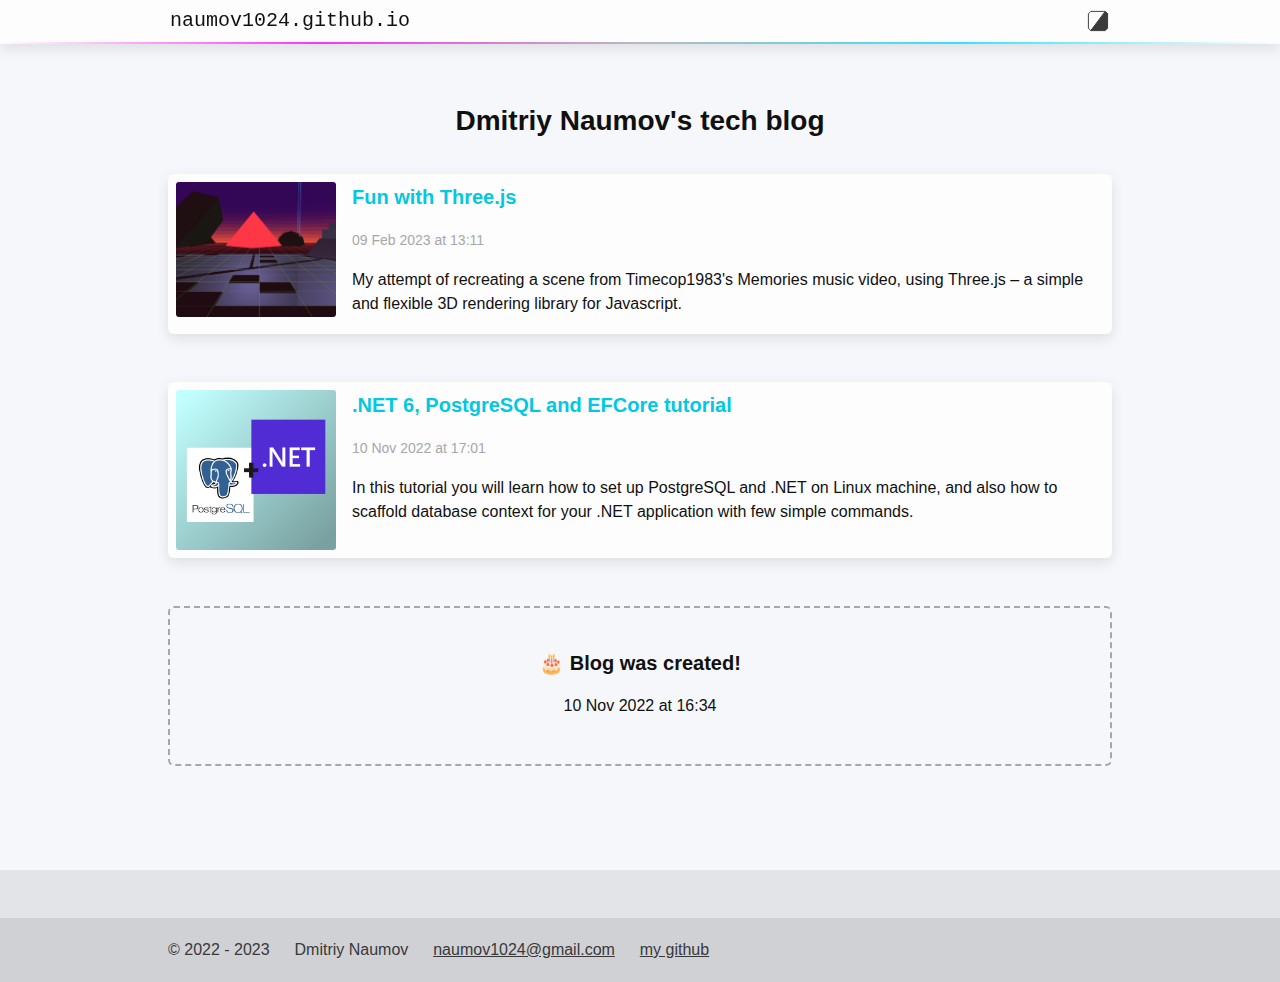
<file: index.html>
<!DOCTYPE html>
<html>
<head>
  <meta charset="utf-8">
  <meta name="viewport" content="width=device-width, initial-scale=1.0">
  <title>Main page | Dmitriy Naumov's tech blog</title>
  <!-- Open Graph data -->
  <meta property="og:title" content="Main page">
  <meta property="og:type" content="website">
  <meta property="og:url" content="https://naumov1024.github.io/">
  <meta name="og:site_name" value="Dmitriy Naumov's tech blog">
  <link rel="stylesheet" href="/css/style.css">
  <link rel="stylesheet" href="/css/big-screen.css">
  <link rel="stylesheet" href="/css/themes.css">
  <script type="text/javascript" src="/lib/themes.js"></script>
  <meta role="topbar-color" name="theme-color" content="">
  <meta role="topbar-color" name="msapplication-navbutton-color" content="">
  <meta role="topbar-color" name="apple-mobile-web-app-status-bar-style" content="">
</head>
<body>
  <header class="main-menu-stripe">
    <div class="width-container flex-stripe main-menu-content">
      <span class="text-big site-name">naumov1024.github.io</span>
      <span class="flex-spacer"></span>
      <svg id="theme-switch" viewBox="0 0 100 100" width="24px" height="24px">
        <path d="M 10 80  L 10 20  L 20 10  L 80 10  L 90 20  L 20 90  L 10 80 Z" 
              fill="none" stroke="var(--color-fore-1)" stroke-width="4" />
        <path d="M 20 90  L 80 90  L 90 80  L 90 20  L 80 10 L 20 90 Z" 
              fill="var(--color-fore-1)" stroke="var(--color-fore-1)" stroke-width="4" />
      </svg>
    </div>
  </header>
  <main class="main">
    <div class="width-container pad-05">
      <div class="margin-bottom-2"></div>
      <div class="text-center text-huge margin-bottom-2">
        <b>Dmitriy Naumov's tech&nbsp;blog</b>
      </div>
      <section class="blog-preview">
        <img class="blog-thumbnail" src="/blog/2023/assets/02-09-fun-with-threejs-thumbnail.png" />
        <div class="blog-preview-main">
          <div class="margin-bottom-1">
            <a class="blog-link text-big" 
              href="./blog/2023/02-09-fun-with-threejs.html">
              Fun with Three.js
            </a>
          </div>
          <div class="margin-bottom-1">
            <span class="blog-datetime text-small">09 Feb 2023 at 13:11</span>
          </div>
          <div>
            <span>My attempt of recreating a scene from Timecop1983's Memories music video, using Three.js &ndash; a simple and flexible 3D rendering library for Javascript.</span>
          </div>
        </div>
      </section>
      <section class="blog-preview">
        <img class="blog-thumbnail" src="/blog/2022/assets/11-10-dotnet-and-postgres-thumbnail.png" />
        <div class="blog-preview-main">
          <div class="margin-bottom-1">
            <a class="blog-link text-big" 
              href="./blog/2022/11-10-dotnet-and-postgres.html">
              .NET 6, PostgreSQL and EFCore tutorial
            </a>
          </div>
          <div class="margin-bottom-1">
            <span class="blog-datetime text-small">10 Nov 2022 at 17:01</span>
          </div>
          <div>
            <span>In this tutorial you will learn how to set up PostgreSQL and .NET on Linux machine, and also how to scaffold database context for your .NET application with few simple commands.</span>
          </div>
        </div>
      </section>
      <section class="flat-card">
        <div class="blog-preview-main">
          <div class="margin-bottom-2"></div>
          <div class="text-big text-center margin-bottom-1"><b>&#127874; Blog was created!</b></div>
          <div class="text-center margin-bottom-2">10 Nov 2022 at 16:34</div>
        </div>
      </section>
    </div>
  </main>
  <footer class="footer-stripe">
    <div class="width-container pad-05">
      &copy; 2022 - 2023 &emsp;
      Dmitriy Naumov &emsp;
      <a href="mailto:naumov1024@gmail.com">naumov1024@gmail.com</a> &emsp;
      <a href="https://github.com/dmitriynaumov1024">my github</a>
    </div>
  </footer>
</body>
</html>
</file>
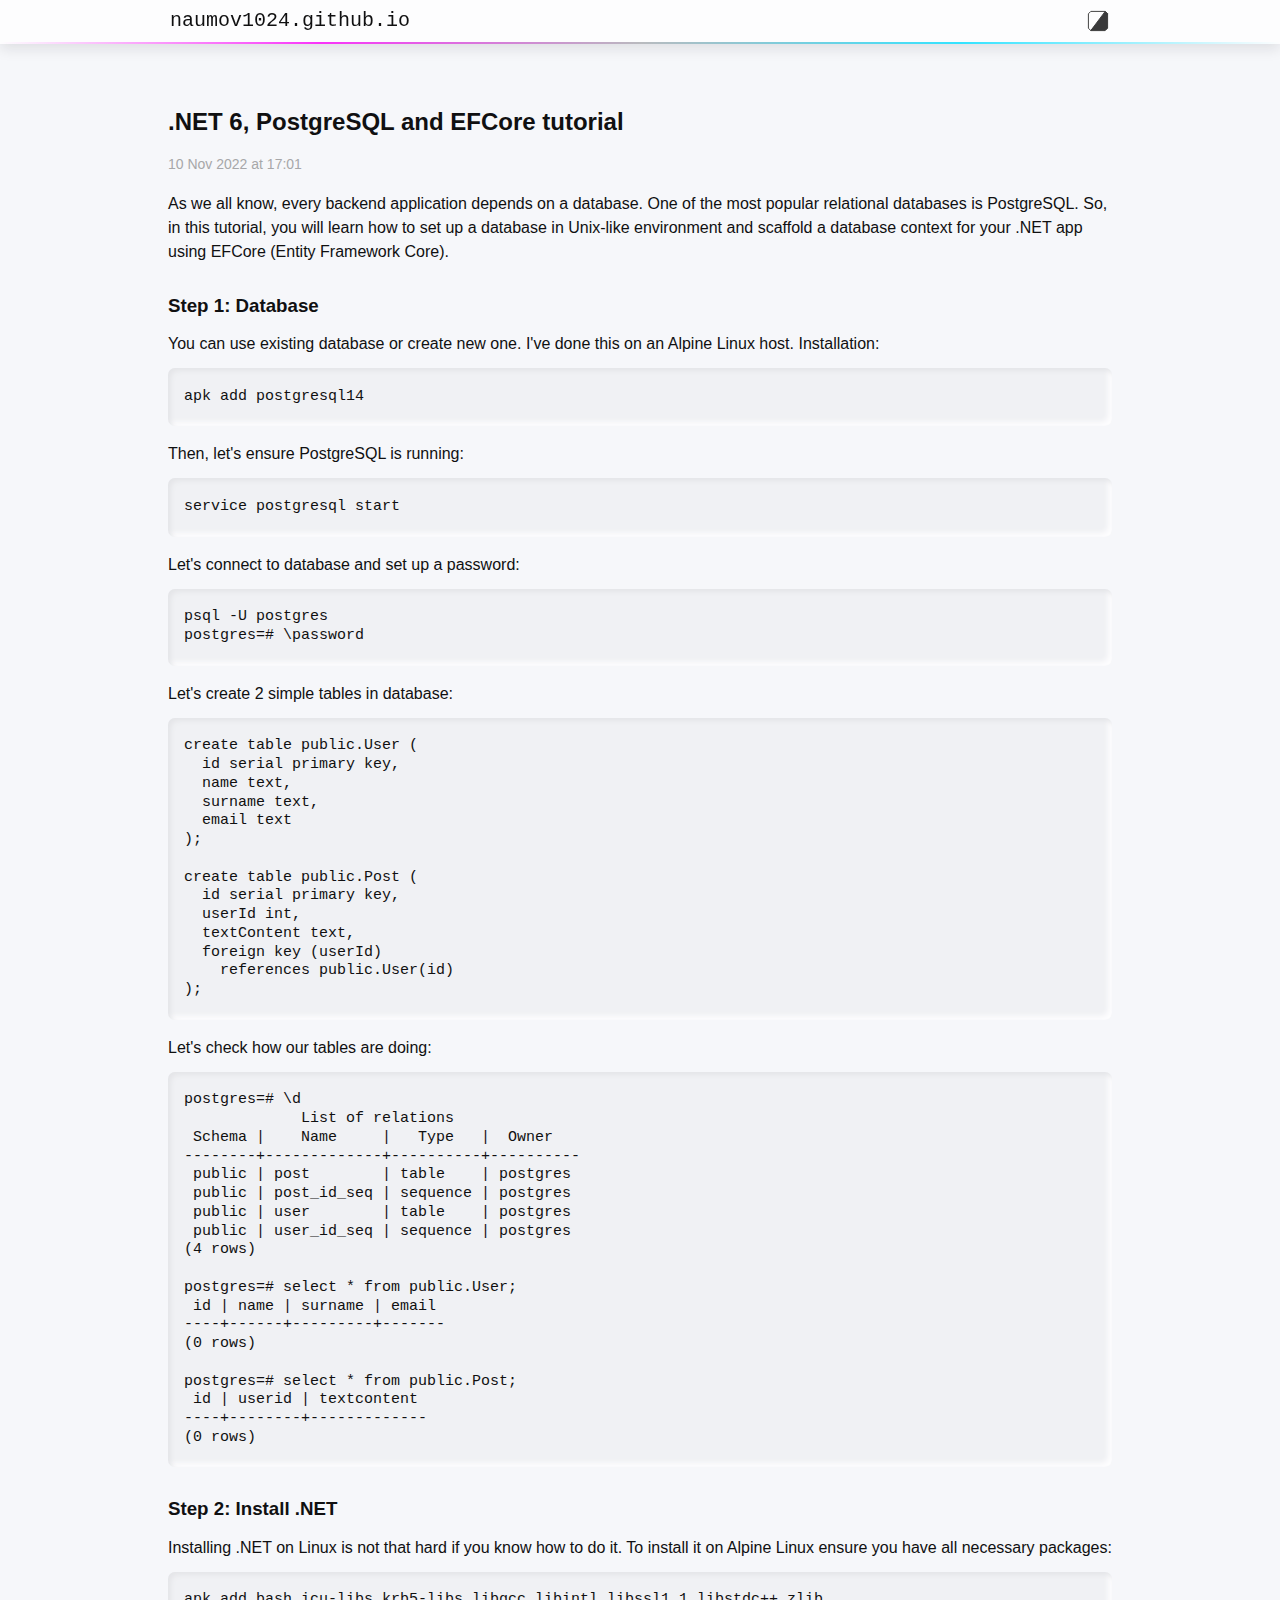
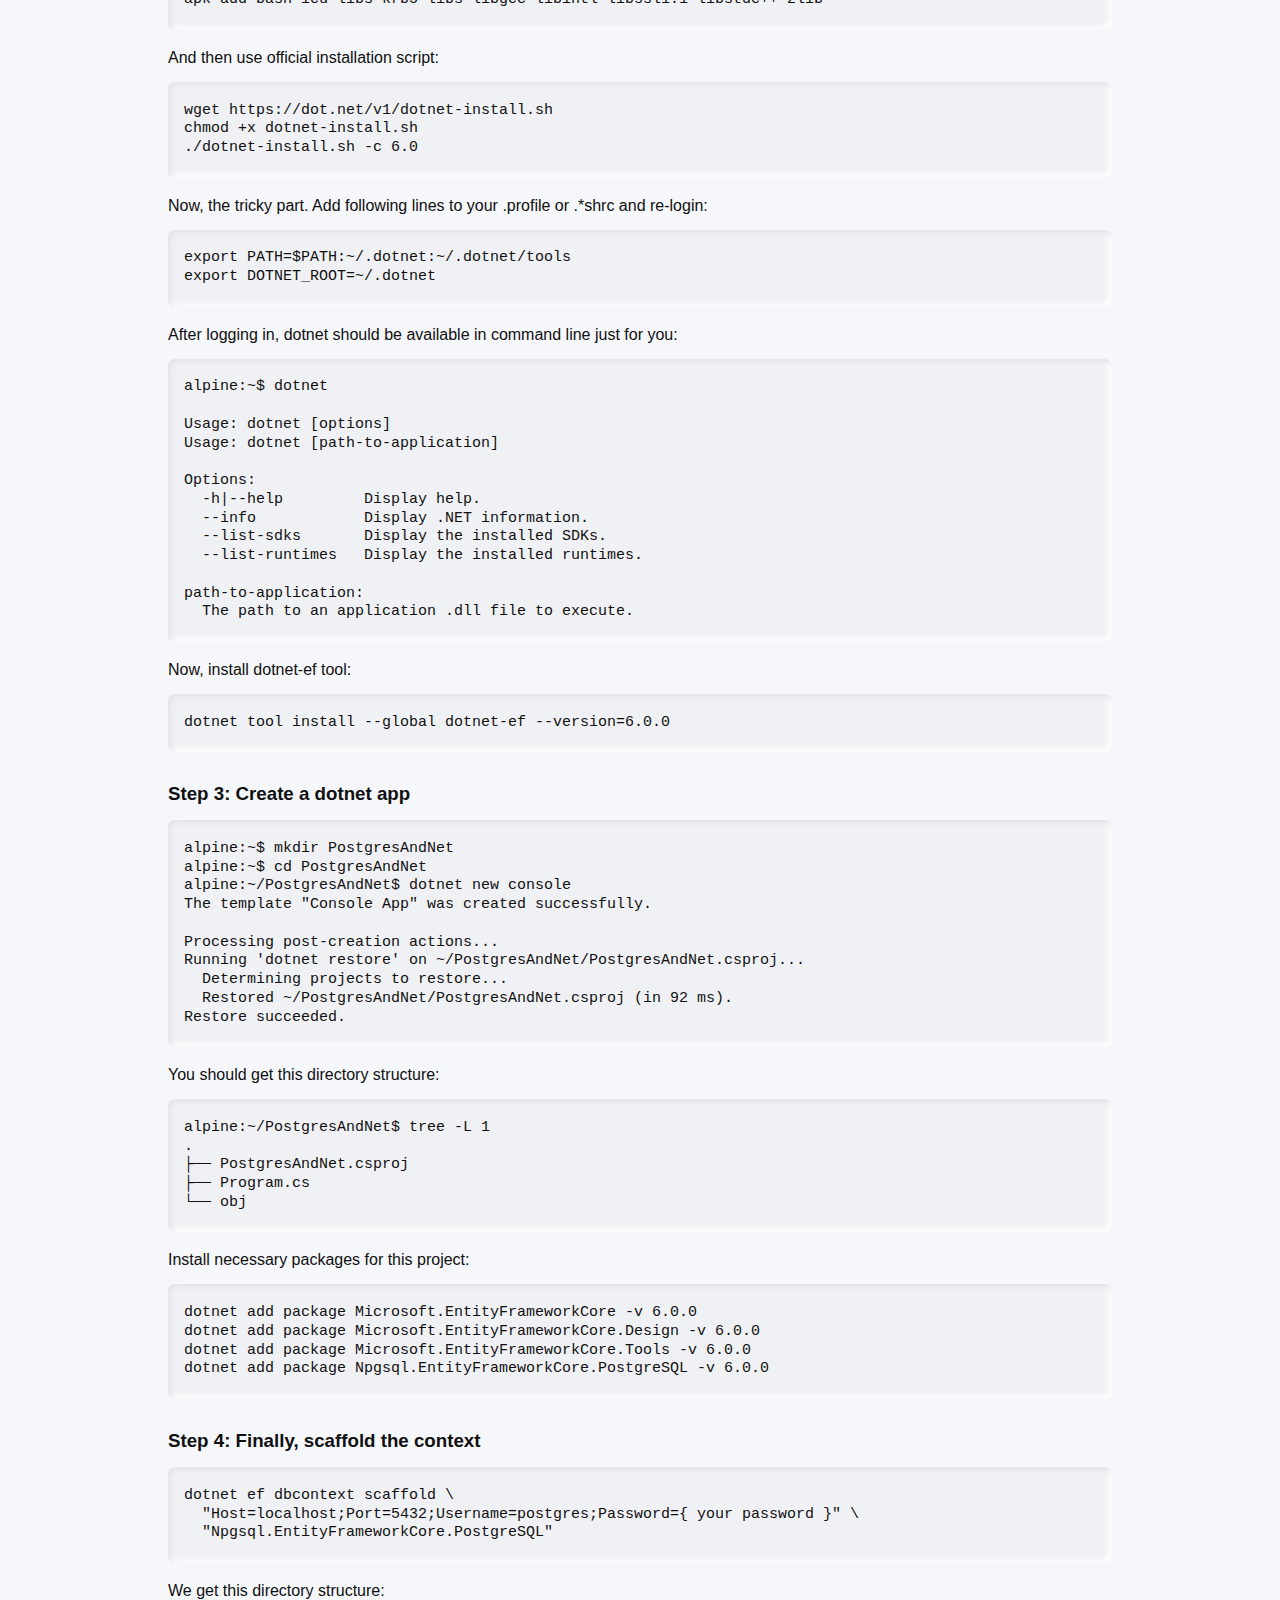
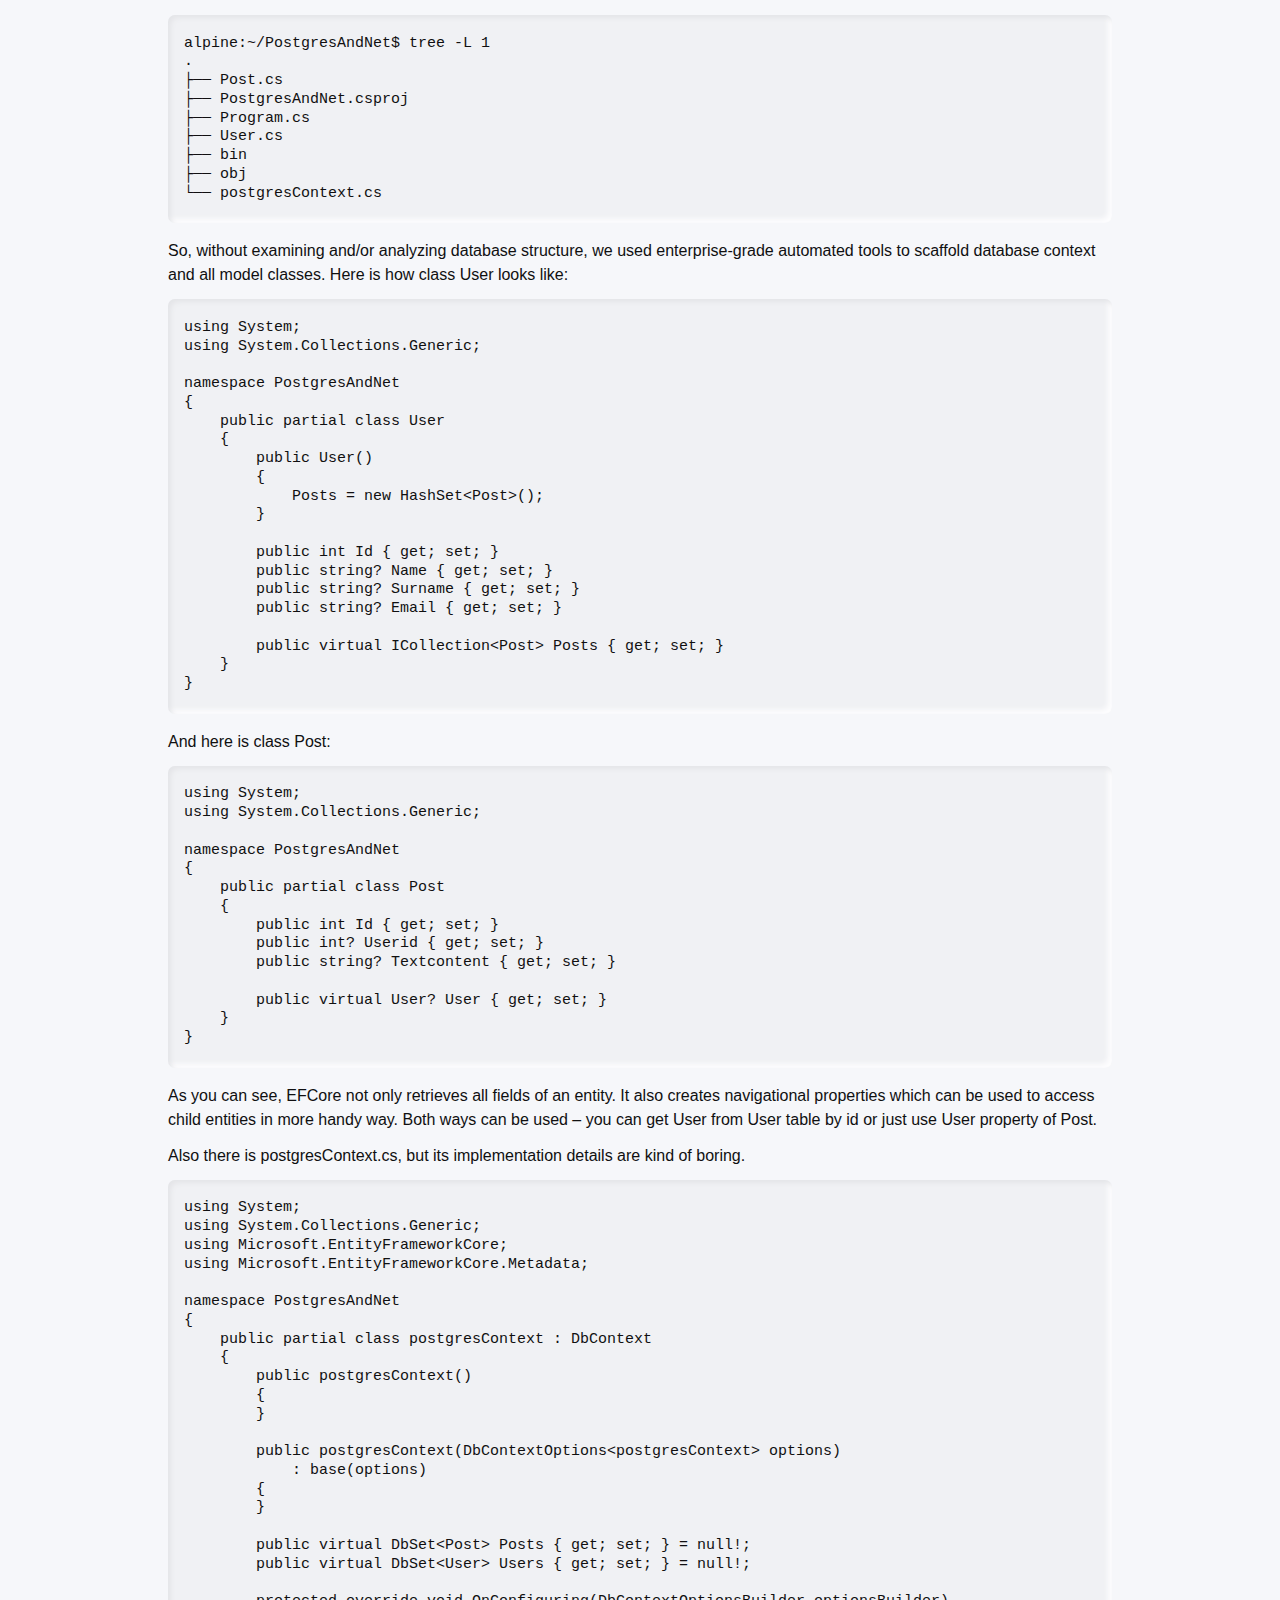
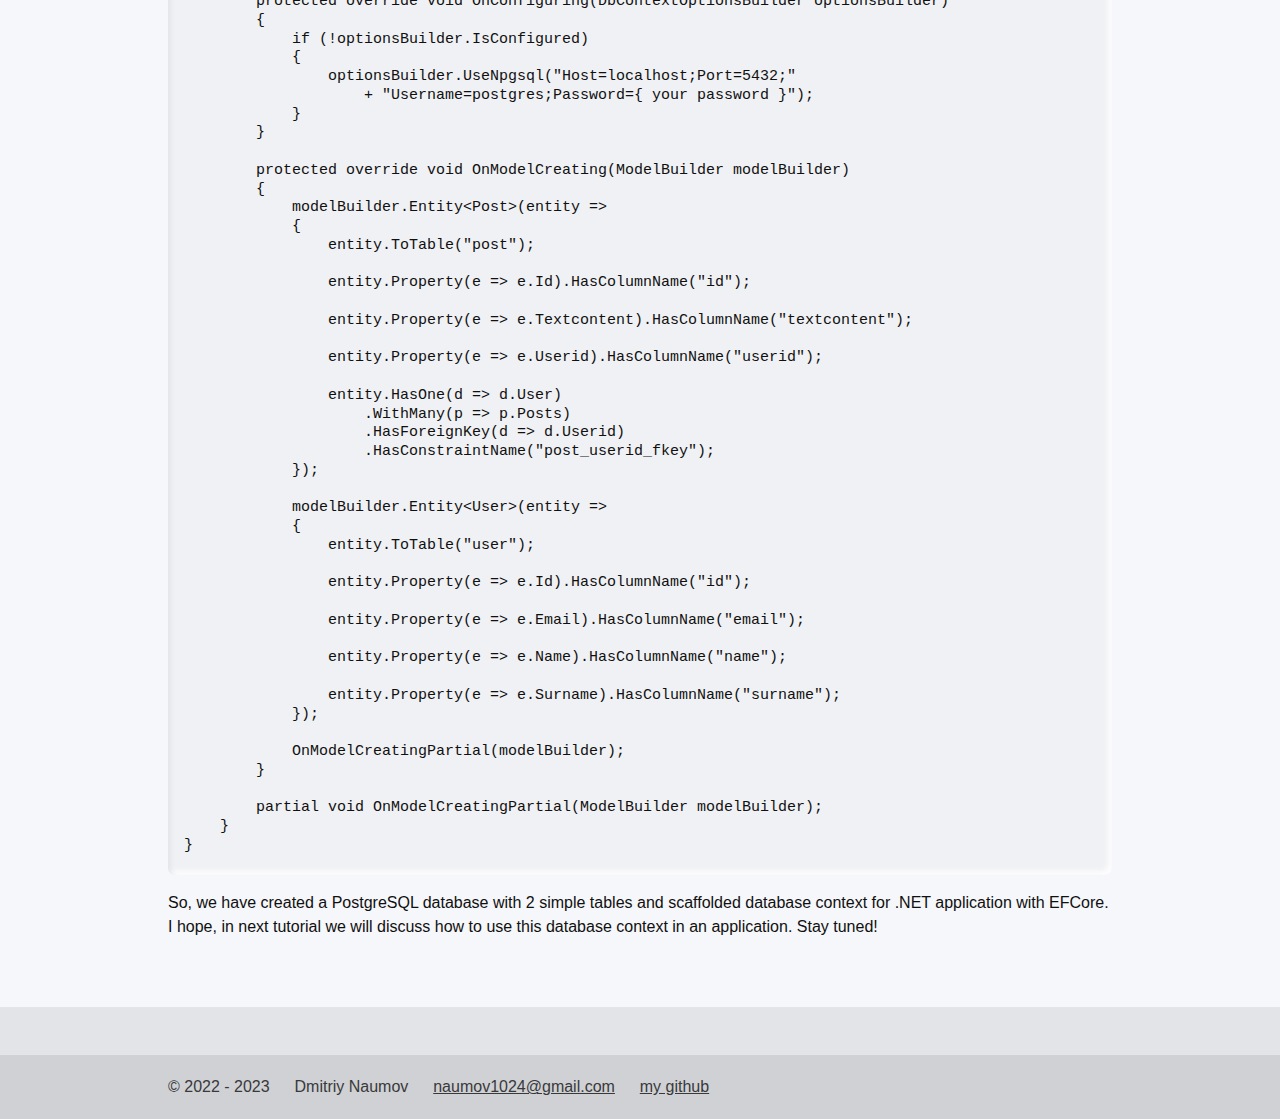
<file: blog/2022/11-10-dotnet-and-postgres.html>
<!DOCTYPE html>
<html>
<head>
  <meta charset="utf-8">
  <meta name="viewport" content="width=device-width, initial-scale=1.0">
  <title>.NET 6, PostgreSQL and EFCore | Dmitriy Naumov's tech blog</title>
  <!-- Open Graph data -->
  <meta property="og:title" content=".NET 6, PostgreSQL and EFCore">
  <meta property="og:type" content="article">
  <meta property="og:description" content="In this tutorial you will learn how to set up PostgreSQL and .NET on Linux machine, and also how to scaffold database context for your .NET application with few simple commands.">
  <meta property="og:url" content="https://naumov1024.github.io/blog/2022/11-10-dotnet-and-postgres.html">
  <meta property="og:image" content="https://naumov1024.github.io/blog/2022/assets/11-10-dotnet-and-postgres-thumbnail.png">
  <meta name="og:site_name" value="Dmitriy Naumov's tech blog">
  <link rel="stylesheet" href="/css/style.css">
  <link rel="stylesheet" href="/css/big-screen.css">
  <link rel="stylesheet" href="/css/themes.css">
  <script type="text/javascript" src="/lib/themes.js"></script>
  <meta role="topbar-color" name="theme-color" content="">
  <meta role="topbar-color" name="msapplication-navbutton-color" content="">
  <meta role="topbar-color" name="apple-mobile-web-app-status-bar-style" content="">
</head>
<body>
  <header class="main-menu-stripe">
    <div class="width-container flex-stripe main-menu-content">
      <span class="text-big site-name">
        <a class="nostyle text-big" href="/index.html">naumov1024.github.io</a>
      </span>
      <span class="flex-spacer"></span>
      <svg id="theme-switch" viewBox="0 0 100 100" width="24px" height="24px">
        <path d="M 10 80  L 10 20  L 20 10  L 80 10  L 90 20  L 20 90  L 10 80 Z" 
              fill="none" stroke="var(--color-fore-1)" stroke-width="4" />
        <path d="M 20 90  L 80 90  L 90 80  L 90 20  L 80 10 L 20 90 Z" 
              fill="var(--color-fore-1)" stroke="var(--color-fore-1)" stroke-width="4" />
      </svg>
    </div>
  </header>
  <main class="main">
    <div class="width-container pad-05">
      <h2>.NET 6, PostgreSQL and EFCore tutorial</h2>
      <div class="margin-bottom-1">
        <span class="blog-datetime text-small">10 Nov 2022 at 17:01</span>
      </div>
      <p>As we all know, every backend application depends on a database. One of the most popular relational databases is PostgreSQL. So, in this tutorial, you will learn how to set up a database in Unix-like environment and scaffold a database context for your .NET app using EFCore (Entity Framework Core).</p>
      <h3>Step 1: Database</h3>
      <p>You can use existing database or create new one. I've done this on an Alpine Linux host. Installation:</p>
      <codeblock>
apk add postgresql14
      </codeblock>
      <p>Then, let's ensure PostgreSQL is running:</p>
      <codeblock>
service postgresql start
      </codeblock>
      <p>Let's connect to database and set up a password:</p>
      <codeblock>
psql -U postgres
postgres=# \password
      </codeblock>
      <p>Let's create 2 simple tables in database:</p>
      <codeblock>
create table public.User (
  id serial primary key,
  name text,
  surname text,
  email text
);

create table public.Post (
  id serial primary key,
  userId int,
  textContent text,
  foreign key (userId) 
    references public.User(id)
);
      </codeblock>
      <p>Let's check how our tables are doing:</p>
      <codeblock>
postgres=# \d
             List of relations
 Schema |    Name     |   Type   |  Owner   
--------+-------------+----------+----------
 public | post        | table    | postgres
 public | post_id_seq | sequence | postgres
 public | user        | table    | postgres
 public | user_id_seq | sequence | postgres
(4 rows)

postgres=# select * from public.User;
 id | name | surname | email 
----+------+---------+-------
(0 rows)

postgres=# select * from public.Post;
 id | userid | textcontent 
----+--------+-------------
(0 rows)
      </codeblock>
      <h3>Step 2: Install .NET</h3>
      <p>Installing .NET on Linux is not that hard if you know how to do it. To install it on Alpine Linux ensure you have all necessary packages:</p>
      <codeblock>
apk add bash icu-libs krb5-libs libgcc libintl libssl1.1 libstdc++ zlib
      </codeblock>
      <p>And then use official installation script:</p>
      <codeblock>
wget https://dot.net/v1/dotnet-install.sh
chmod +x dotnet-install.sh
./dotnet-install.sh -c 6.0
      </codeblock>
      <p>Now, the tricky part. Add following lines to your .profile or .*shrc and re-login:</p>
      <codeblock>
export PATH=$PATH:~/.dotnet:~/.dotnet/tools
export DOTNET_ROOT=~/.dotnet
      </codeblock>
      <p>After logging in, dotnet should be available in command line just for you:</p>
      <codeblock>
alpine:~$ dotnet

Usage: dotnet [options]
Usage: dotnet [path-to-application]

Options:
  -h|--help         Display help.
  --info            Display .NET information.
  --list-sdks       Display the installed SDKs.
  --list-runtimes   Display the installed runtimes.

path-to-application:
  The path to an application .dll file to execute.
      </codeblock>
      <p>Now, install dotnet-ef tool:</p>
      <codeblock>
dotnet tool install --global dotnet-ef --version=6.0.0
      </codeblock>
      <h3>Step 3: Create a dotnet app</h3>
      <codeblock>
alpine:~$ mkdir PostgresAndNet
alpine:~$ cd PostgresAndNet
alpine:~/PostgresAndNet$ dotnet new console
The template "Console App" was created successfully.

Processing post-creation actions...
Running 'dotnet restore' on ~/PostgresAndNet/PostgresAndNet.csproj...
  Determining projects to restore...
  Restored ~/PostgresAndNet/PostgresAndNet.csproj (in 92 ms).
Restore succeeded.
      </codeblock>
      <p>You should get this directory structure:</p>
      <codeblock>
alpine:~/PostgresAndNet$ tree -L 1
.
├── PostgresAndNet.csproj
├── Program.cs
└── obj
      </codeblock>
      <p>Install necessary packages for this project:</p>
      <codeblock>
dotnet add package Microsoft.EntityFrameworkCore -v 6.0.0
dotnet add package Microsoft.EntityFrameworkCore.Design -v 6.0.0
dotnet add package Microsoft.EntityFrameworkCore.Tools -v 6.0.0
dotnet add package Npgsql.EntityFrameworkCore.PostgreSQL -v 6.0.0
      </codeblock>
      <h3>Step 4: Finally, scaffold the context</h3>
      <codeblock>
dotnet ef dbcontext scaffold \
  "Host=localhost;Port=5432;Username=postgres;Password={ your password }" \
  "Npgsql.EntityFrameworkCore.PostgreSQL"
      </codeblock>
      <p>We get this directory structure:</p>
      <codeblock>
alpine:~/PostgresAndNet$ tree -L 1
.
├── Post.cs
├── PostgresAndNet.csproj
├── Program.cs
├── User.cs
├── bin
├── obj
└── postgresContext.cs
      </codeblock>
      <p>So, without examining and/or analyzing database structure, we used enterprise-grade automated tools to scaffold database context and all model classes. Here is how class User looks like:</p>
      <codeblock>
using System;
using System.Collections.Generic;

namespace PostgresAndNet
{
    public partial class User
    {
        public User()
        {
            Posts = new HashSet&lt;Post>();
        }

        public int Id { get; set; }
        public string? Name { get; set; }
        public string? Surname { get; set; }
        public string? Email { get; set; }

        public virtual ICollection&lt;Post> Posts { get; set; }
    }
}
      </codeblock>
      <p>And here is class Post:</p>
      <codeblock>
using System;
using System.Collections.Generic;

namespace PostgresAndNet
{
    public partial class Post
    {
        public int Id { get; set; }
        public int? Userid { get; set; }
        public string? Textcontent { get; set; }

        public virtual User? User { get; set; }
    }
}
      </codeblock>
      <p>As you can see, EFCore not only retrieves all fields of an entity. It also creates navigational properties which can be used to access child entities in more handy way. Both ways can be used &ndash; you can get User from User table by id or just use User property of Post.</p>
      <p>Also there is postgresContext.cs, but its implementation details are kind of boring.</p>
      <codeblock>
using System;
using System.Collections.Generic;
using Microsoft.EntityFrameworkCore;
using Microsoft.EntityFrameworkCore.Metadata;

namespace PostgresAndNet
{
    public partial class postgresContext : DbContext
    {
        public postgresContext()
        {
        }

        public postgresContext(DbContextOptions&lt;postgresContext> options)
            : base(options)
        {
        }

        public virtual DbSet&lt;Post> Posts { get; set; } = null!;
        public virtual DbSet&lt;User> Users { get; set; } = null!;

        protected override void OnConfiguring(DbContextOptionsBuilder optionsBuilder)
        {
            if (!optionsBuilder.IsConfigured)
            {
                optionsBuilder.UseNpgsql("Host=localhost;Port=5432;"
                    + "Username=postgres;Password={ your password }");
            }
        }

        protected override void OnModelCreating(ModelBuilder modelBuilder)
        {
            modelBuilder.Entity&lt;Post>(entity =>
            {
                entity.ToTable("post");

                entity.Property(e => e.Id).HasColumnName("id");

                entity.Property(e => e.Textcontent).HasColumnName("textcontent");

                entity.Property(e => e.Userid).HasColumnName("userid");

                entity.HasOne(d => d.User)
                    .WithMany(p => p.Posts)
                    .HasForeignKey(d => d.Userid)
                    .HasConstraintName("post_userid_fkey");
            });

            modelBuilder.Entity&lt;User>(entity =>
            {
                entity.ToTable("user");

                entity.Property(e => e.Id).HasColumnName("id");

                entity.Property(e => e.Email).HasColumnName("email");

                entity.Property(e => e.Name).HasColumnName("name");

                entity.Property(e => e.Surname).HasColumnName("surname");
            });

            OnModelCreatingPartial(modelBuilder);
        }

        partial void OnModelCreatingPartial(ModelBuilder modelBuilder);
    }
}
      </codeblock>
      <p>So, we have created a PostgreSQL database with 2 simple tables and scaffolded database context for .NET application with EFCore. I hope, in next tutorial we will discuss how to use this database context in an application. Stay tuned!</p>
    </div>
  </main>
  <footer class="footer-stripe">
    <div class="width-container pad-05">
      &copy; 2022 - 2023 &emsp;
      Dmitriy Naumov &emsp;
      <a href="mailto:naumov1024@gmail.com">naumov1024@gmail.com</a> &emsp;
      <a href="https://github.com/dmitriynaumov1024">my github</a>
    </div>
  </footer>
</body>
</html>
</file>
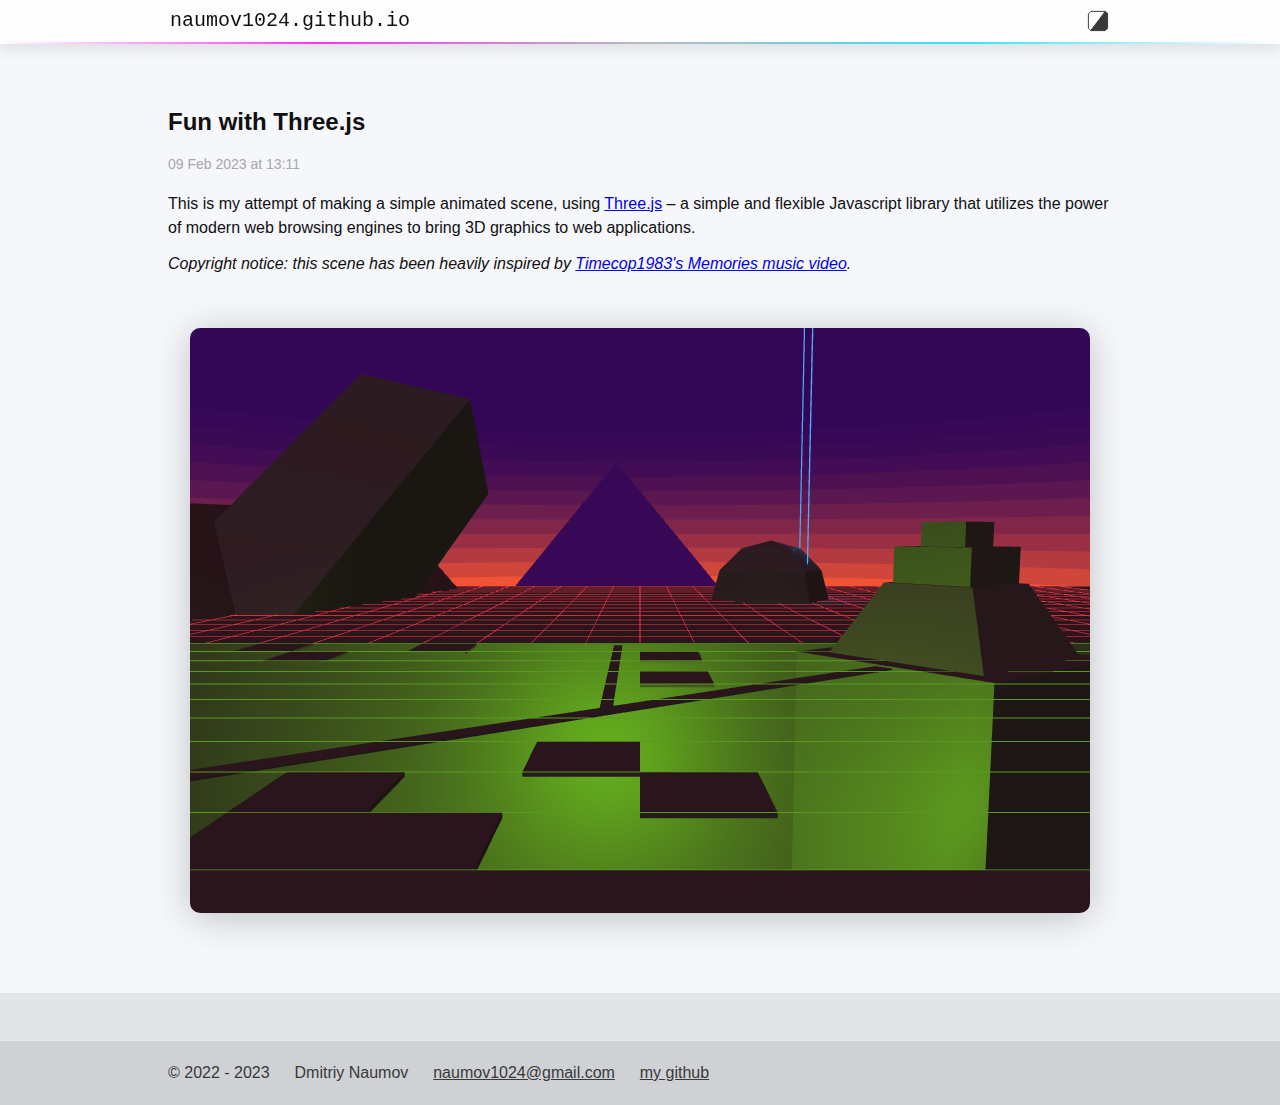
<file: blog/2023/02-09-fun-with-threejs.html>
<!DOCTYPE html>
<html>
<head>
  <meta charset="utf-8">
  <meta name="viewport" content="width=device-width, initial-scale=1.0">
  <title>Fun with Three.js | Dmitriy Naumov's tech blog</title>
  <!-- Open Graph data -->
  <meta property="og:title" content="Fun with Three.js">
  <meta property="og:type" content="article">
  <meta property="og:description" content="My attempt of recreating a scene from Timecop1983's Memories music video, using Three.js - a simple and flexible 3D rendering library for Javascript.">
  <meta property="og:url" content="https://naumov1024.github.io/blog/2023/02-09-fun-with-threejs.html">
  <meta property="og:image" content="https://naumov1024.github.io/blog/2023/assets/02-09-fun-with-threejs-thumbnail.png">
  <meta name="og:site_name" value="Dmitriy Naumov's tech blog">
  <link rel="stylesheet" href="/css/style.css">
  <link rel="stylesheet" href="/css/big-screen.css">
  <link rel="stylesheet" href="/css/themes.css">
  <script type="text/javascript" src="/lib/themes.js"></script>
  <meta role="topbar-color" name="theme-color" content="">
  <meta role="topbar-color" name="msapplication-navbutton-color" content="">
  <meta role="topbar-color" name="apple-mobile-web-app-status-bar-style" content="">
  
  <script type="text/javascript" src="/lib/three.js"></script>
  <script type="text/javascript" src="/lib/Tween.js"></script>
  <script type="text/javascript" src="/lib/OrbitControls.js"></script>
  <script type="text/javascript" src="/lib/dat.gui.js"></script>
  <style>
  main canvas {
    display: block;
    margin: 2rem auto; 
    border-radius: 10px;
    box-shadow: 0 5px 38px rgba(0, 0, 0, 0.22);
  }
  </style>
</head>
<body>
  <header class="main-menu-stripe">
    <div class="width-container flex-stripe main-menu-content">
      <span class="text-big site-name">
        <a class="nostyle text-big" href="/index.html">naumov1024.github.io</a>
      </span>
      <span class="flex-spacer"></span>
      <svg id="theme-switch" viewBox="0 0 100 100" width="24px" height="24px">
        <path d="M 10 80  L 10 20  L 20 10  L 80 10  L 90 20  L 20 90  L 10 80 Z" 
              fill="none" stroke="var(--color-fore-1)" stroke-width="4" />
        <path d="M 20 90  L 80 90  L 90 80  L 90 20  L 80 10 L 20 90 Z" 
              fill="var(--color-fore-1)" stroke="var(--color-fore-1)" stroke-width="4" />
      </svg>
    </div>
  </header>
  <main class="main">
    <div class="width-container pad-05">
      <h2>Fun with Three.js</h2>
      <div class="margin-bottom-1">
        <span class="blog-datetime text-small">09 Feb 2023 at 13:11</span>
      </div>
      <p>This is my attempt of making a simple animated scene, using <a href="https://threejs.org" target="_blank">Three.js</a> &ndash; a simple and flexible Javascript library that utilizes the power of modern web browsing engines to bring 3D graphics to web applications.</p>
      <p><i>Copyright notice: this scene has been heavily inspired by <a href="https://youtu.be/c2_eMEd3tVY?start=104" target="_blank">Timecop1983's Memories music video</a>.</i></p>
    </div>
  </main>
  <footer class="footer-stripe">
    <div class="width-container pad-05">
      &copy; 2022 - 2023 &emsp;
      Dmitriy Naumov &emsp;
      <a href="mailto:naumov1024@gmail.com">naumov1024@gmail.com</a> &emsp;
      <a href="https://github.com/dmitriynaumov1024">my github</a>
    </div>
  </footer>
  <script type="text/javascript">
    var vwidth = Math.min(window.innerWidth * 0.9, window.innerHeight),
        vheight = (window.innerWidth > window.innerHeight)? vwidth * 0.65 : vwidth

    // create renderer
    var renderer = window.WebGLRenderingContext ? 
        new THREE.WebGLRenderer({antialias:true}) : new THREE.CanvasRenderer()
    renderer.setClearColor(new THREE.Color(0x340756))
    renderer.setSize(vwidth, vheight)
    renderer.shadowMap.enabled = true
    renderer.shadowMap.type = THREE.PCFSoftShadowMap
    document.querySelector("main.main").appendChild(renderer.domElement)

    var scene = new THREE.Scene()

    var camera = new THREE.PerspectiveCamera (40, vwidth/vheight, 0.1, 1000)

    camera.position.set(0, 14, 105)
    camera.lookAt(0, 0, 0)

    // make controls
    var controls = new THREE.OrbitControls(camera, renderer.domElement)
    controls.rotateSpeed = 0.35
    controls.minPolarAngle = 0.05*Math.PI
    controls.maxPolarAngle = 0.48*Math.PI

    // make basic plane
    // var plane = new THREE.Mesh (
    //     new THREE.BoxGeometry(50, 1, 50),
    //     new THREE.MeshPhongMaterial({ color: 0x78747b, shininess: 0.25, flatShading: true })
    // )
    // plane.castShadow = plane.receiveShadow = true
    // plane.position.set(0, -0.5, -8)
    // scene.add(plane)

    for (let i=0; i<=13; i++) {
        let bg = new THREE.Mesh(
            new THREE.CylinderGeometry(130, 130, 4, 120, 1, true),
            new THREE.MeshBasicMaterial({ color: 0xFC5833, transparent: true, opacity: 0.0078*i*i, side: THREE.BackSide })
        )
        bg.position.set(0, 4*(10-i), -8)
        scene.add(bg)
    }

    // ambient light
    const light = new THREE.AmbientLight(0x251259, 0.25)
    scene.add(light)

    // directional light
    const dirLight = new THREE.DirectionalLight(0xFFFFFF, 0.12)
    dirLight.position.set(-20, 40, 30)
    scene.add(dirLight) 

    const hemiLight = new THREE.HemisphereLight(0xFF5645, 0xA9FF34, 0.23)
    scene.add(hemiLight)

    const spotLight1 = new THREE.SpotLight(0x6FFF06, 0.01, 80, Math.PI/2.2, 0.3, 1.3)
    spotLight1.position.set(-4, -16, 50)
    spotLight1.rotation.y = -Math.PI/6
    spotLight1.rotation.x = -Math.PI/2
    scene.add(spotLight1)

    new TWEEN.Tween(spotLight1)
        .to({ intensity: 1.5 }, 100)
        .delay(200)
        .start()

    setTimeout(()=> {
      spotLight1.color = new THREE.Color(0x8383df)
    }, 3200)

    var grid1 = new THREE.GridHelper(80, 16, 0xFF3645, 0xFF3645)
    grid1.position.set(-40, 0.01, -20)
    var grid2 = new THREE.GridHelper(80, 16, 0xFF3645, 0xFF3645)
    grid2.position.set(40, 0.01, -20)
    scene.add(grid1)
    scene.add(grid2)

    var grid3 = new THREE.GridHelper(160, 32, 0x599923, 0x599923)
    grid3.position.set(0, 0.01, 100)
    scene.add(grid3)

    var base1 = new THREE.Mesh (
        new THREE.BoxGeometry(320, 40, 80),
        new THREE.MeshPhongMaterial({ color: 0x78747b, flatShading: true })
    )
    base1.castShadow = base1.receiveShadow = true
    base1.position.set(0, -20, -20)
    scene.add(base1)

    var tileCoords = [
        { x: -27.5, z: 27.5 },
        { x: -32.5, z: 22.5 },
        { x: -17.5, z: 22.5 },
        { x: 2.5, z: 27.5 },
        { x: 2.5, z: 37.5 },
        { x: -2.5, z: 57.5 },
        { x: 2.5, z: 62.5 },
        { x: -12.5, z: 62.5 },
        { x: -12.5, z: 67.5 },
        { x: -7.5, z: 67.5 }
    ]

    for (let coords of tileCoords) {
        let tile1 = new THREE.Mesh (
            new THREE.BoxGeometry(5, 0.2, 5),
            base1.material
        )
        tile1.position.set(coords.x, -0.1, coords.z)
        scene.add(tile1)
    }

    var base11 = new THREE.Mesh (
        new THREE.BoxGeometry(320, 0.2, 20),
        base1.material
    )
    base11.position.set(0, -0.1, 80)
    scene.add(base11)

    var base12 = new THREE.Mesh (
        new THREE.BoxGeometry(0.76, 0.1, 50),
        base1.material
    )
    base12.position.set(-2, -0.2, 22.4)
    scene.add(base12)

    var aztecTemple = new THREE.Object3D() 
    
    var base2 = new THREE.Mesh (
        new THREE.BoxGeometry(18, 40, 18),
        new THREE.MeshPhongMaterial({ color: 0x78747b, flatShading: true })
    )
    base2.position.set(0, -20, 0)
    base2.castShadow = base2.receiveShadow = true
    aztecTemple.add(base2)

    var floor1 = new THREE.Mesh (
        new THREE.CylinderGeometry(5.7, 10, 6, 4),
        new THREE.MeshPhongMaterial({ color: 0x78747b, flatShading: true })
    )
    floor1.position.set(0, 3, 0)
    floor1.rotation.y = Math.PI/4
    aztecTemple.add(floor1)
    //aztecTemple.add(new THREE.BoxHelper(floor1))

    var floor2 = new THREE.Mesh (
        new THREE.BoxGeometry(7, 3, 7),
        new THREE.MeshPhongMaterial({ color: 0x78747b, flatShading: true })
    )
    floor2.position.set(0, 7.5, 0)
    aztecTemple.add(floor2)

    var floor3 = new THREE.Mesh (
        new THREE.BoxGeometry(4, 2, 4),
        floor2.material
    )
    floor3.position.set(0, 10, 0)
    aztecTemple.add(floor3)

    var path1 = new THREE.Mesh (
        new THREE.BoxGeometry(1.5, 0.1, 80),
        floor2.material
    )
    path1.position.set(0, -0.2, 48)
    aztecTemple.add(path1)

    aztecTemple.position.set(26, 0, 27)
    aztecTemple.rotation.y = -Math.PI*0.3
    scene.add(aztecTemple)

    var pyramid = new THREE.Mesh (
        new THREE.ConeGeometry(15, 18, 4),
        new THREE.MeshPhongMaterial({ 
            color: 0xFF3645, 
            emissive: 0xFF3645, emissiveIntensity: 0.45, 
            transparent: true, opacity: 0.02 
        })
    )
    pyramid.position.set(-3, 10, -10)
    scene.add(pyramid)

    new TWEEN.Tween(camera.position)
        .to({ y: 9, z: 90 }, 2000)
        .easing(TWEEN.Easing.Quadratic.Out)
        .start()

    new TWEEN.Tween(pyramid.position)
        .to({ x: 2, z: pyramid.position.z + 200 }, 9000)
        .easing(TWEEN.Easing.Cubic.In)
        .delay(4500)
        .repeat(Infinity)
        .start()

    new TWEEN.Tween(pyramid.material)
        .to({ opacity: 1 }, 300)
        .delay(2900)
        .start()

    var mountain1 = new THREE.Mesh (
        new THREE.BoxGeometry(20, 20, 80),
        base1.material
    )
    mountain1.rotation.x = Math.PI/4
    mountain1.rotation.y = -Math.PI/9
    mountain1.position.set(-50, 0, -20)
    scene.add(mountain1)

    var mountain2 = new THREE.Mesh (
        new THREE.BoxGeometry(20, 20, 80),
        base1.material
    )
    mountain2.rotation.z = Math.PI/4
    mountain2.rotation.y = -Math.PI/9
    mountain2.position.set(-60, 0, -20)
    scene.add(mountain2)

    var mountain3 = new THREE.Mesh (
        new THREE.SphereGeometry(9, 6, 6),
        base1.material
    )
    mountain3.position.set(20, 0, -30)
    scene.add(mountain3)

    var pointLight1 = new THREE.PointLight(0x3399fe, 0.6, 16)
    pointLight1.position.set(25, 9, -30)
    scene.add(pointLight1)

    var beam1 = new THREE.Mesh(
        new THREE.CylinderGeometry(0.1, 0.1, 80, 6),
        new THREE.MeshBasicMaterial({ color: 0x45acff })
    )
    beam1.position.set(25, 40, -27)
    scene.add(beam1)

    var beam2 = new THREE.Mesh(
        new THREE.CylinderGeometry(0.1, 0.1, 80, 6),
        new THREE.MeshBasicMaterial({ color: 0x45acff })
    )
    beam2.position.set(25, 40, -33)
    scene.add(beam2)

    function distance (obj1, obj2) {
        let pos1 = obj1.position, 
            pos2 = obj2.position
        return Math.sqrt (
            (pos1.x - pos2.x)*(pos1.x - pos2.x)
            + (pos1.y - pos2.y)*(pos1.y - pos2.y)
            + (pos1.z - pos2.z)*(pos1.z - pos2.z)
        )
    }

    function renderScene () {
        shakeMagnitude = 4.0 / (distance(camera, pyramid) + 2)
        if (shakeMagnitude > 0.045 && pyramid.position.z - 8 <= camera.position.z) {
            camera.position.x += shakeMagnitude * (Math.random() - 0.5)
            camera.position.y += shakeMagnitude * 1.4 * (Math.random() - 0.5)
            camera.position.z += shakeMagnitude * 0.5 * (0.8 * Math.random() - 0.5)
        }
        requestAnimationFrame(renderScene)
        controls.update()
        TWEEN.update()
        renderer.render(scene, camera)
    }   

    renderScene()

    // make it all resizable
    window.onresize = () => {
        vwidth = Math.min(window.innerWidth * 0.9, window.innerHeight)
        vheight = (window.innerWidth > window.innerHeight)? vwidth * 0.65 : vwidth
        camera.aspect = vwidth / vheight
        camera.updateProjectionMatrix()
        renderer.setSize(vwidth, vheight)
    }
  </script>
</body>
</file>
<file: css/style.css>
*,
*::before,
*::after {
  margin: 0;
  box-sizing: border-box;
  position: relative;
}

html {
  font-size: 16px;
}

body {
  min-height: 100vh;
  color: var(--color-fore-0);
  background-color: var(--color-back-1);
  line-height: 1.5;
  font-family: Inter, -apple-system, BlinkMacSystemFont, 
               "Arimo", "Arial", system-ui, sans-serif;
  text-rendering: optimizeLegibility;
  -webkit-font-smoothing: antialiased;
  -moz-osx-font-smoothing: grayscale;

  --reserved-for-footer: 9rem;

  padding-bottom: var(--reserved-for-footer);
}

body>header {
  user-select: none;
}

/* Generic low-priority things */
.overflow {
  overflow-y: visible;
}

.invisible {
  width:0.0px;
  display: none;
}

.width-container {
  max-width: 100%;
  width: 480px;
  margin: auto;
}

.flex-stripe {
  display: flex;
  flex-direction: row;
  align-items: center;
}

.flex-center {
  justify-content: center;
}

.flex-spacer {
  flex-grow: 1;
  flex-shrink: 1;
}

a.nostyle {
  text-decoration: none;
  color: inherit;
}

/* Site menu */
.site-name {
  font-family: "Noto Mono", "Consolas", "DejaVu Mono", "Liberation Mono", monospace;
  text-shadow: var(--site-name-shadow);
}

.main-menu-content {
  padding: 6px 10px;
}

.main-menu-stripe {
  position: sticky;
  top: 0px;
  background-color: var(--color-back-0);
  z-index: 10;
  box-shadow: var(--shadow);
}  

.main-menu-stripe::after {
  content: " ";
  display: block;
  height: 2px;
  width: 100%;
  background-image: var(--gradient-stripe);
}

.main-menu.main-menu {
  display: none;
  /*border-bottom: 1px solid var(--color-back-2);*/
  position: fixed;
  padding: 50px 8px 4px 8px;
  top: 0px;
  left: 0px;
  width: 80vw;
  bottom: 0px;
  background-color: var(--color-back-0);
  box-shadow: var(--big-shadow);
}

#main-menu-toggle:checked+.main-menu {
  display: inline-block;
}

.main-menu .menuitem {
  appearance: none;
  display: block;
  width: 100%;
  text-align: left;
  border: none;
  outline: none;
  background-color: unset;
  background-image: unset;
  font: inherit;
  text-decoration: none;
  color: inherit;
  padding: 5px 14px 5px 2px;
}

.main-menu .menuitem:not(:first-child) {
  margin-top: 6px;
  border-top: 1px solid var(--color-back-2);
}

.main-menu .submenu {
  display: none;
  font-size: 15px;
  padding-left: 1.5rem;
  background-color: var(--color-back-1);
  border-radius: 3px;
}

.main-menu .submenu .menuitem {
  border: none;
}

.main-menu-toggle-label {
  display: inline-block;
  width: unset;
  border: 2px solid var(--color-fore-1);
  border-radius: 4px;
  padding: 4px 10px 3px;
  font-weight: bold;
  line-height: 1;
  margin: 2px 10px 2px 2px;
}

.main-menu .menuitem+:checked ~ .submenu {
  display: block;
}

/* Site footer */
.footer-stripe {
  position: absolute;
  bottom: 0;
  height: var(--reserved-for-footer);
  width: 100%;
  color: var(--color-fore-1);
  background-color: var(--color-footer-0);
  padding: 0 0 8px;
}

.footer-stripe::before {
  content: " ";
  display: block;
  height: 3rem;
  width: 100%;
  background-color: var(--color-footer-1);
  border-bottom: 1px solid var(--color-back-3);
  margin-bottom: 12px;
} 

.footer-stripe * {
  color: inherit; 
}

/* Main block */
.main {
  padding: 1rem 0 3rem;
}

.blog-preview {
  border: 2px solid var(--color-back-2);
  min-height: 10rem;
  padding: 0.5rem;
  border-radius: 6px;
  margin-bottom: 1.5rem;
  background-color: var(--color-back-0);
}

a.blog-link {
  text-decoration: none;
  color: var(--color-accent);
  font-weight: bold; 
}

a.blog-link:hover {
  color: var(--color-accent-hover);
}

a.blog-link:focus {
  color: var(--color-accent-focus);
}

.blog-datetime {
  color: var(--color-gray);
}

.blog-thumbnail {
  width: 100%;
  max-height: 60vw;
  object-fit: cover;
  border-radius: 3px;
}

.flat-card {
  border: 2px dashed var(--color-gray);
  min-height: 10rem;
  padding: 0.5rem;
  border-radius: 6px;
  margin-bottom: 1.5rem;
}

@media screen and (min-width: 740px) {
  .blog-preview {
    border: none;
    box-shadow: var(--shadow);
    display: flex;
    column-gap: 1rem;
    align-items: flex-start;
    margin-bottom: 3rem;
  }

  .flat-card {
    margin-bottom: 3rem;
  }

  .blog-thumbnail {
    width: 160px;
  }

  .blog-preview-main {
    flex-grow: 1;
    flex-shrink: 1;
  }
}


h1, h2, h3, h4, h5, h6 {
  margin: 1.5em auto 0.75rem;
} 
p {
  margin: 0.75rem auto;
}

codeblock {
  white-space: pre;
  display: block;
  background-color: var(--color-back-2);
  border-radius: 3px;
  padding: 1px 0.5rem;
  line-height: 1.25;
  font-family: "Noto Mono", "Consolas", monospace;
  font-size: 15px;
  margin-bottom: 1rem; 
  overflow-x: auto;
}

@media screen and (min-width: 740px) {
  codeblock {
    padding: 1px 1rem;
    border-radius: 7px;
    box-shadow: inset 3px 3px 5px var(--color-back-3), 
                inset -4px -4px 5px var(--color-back-0); 
  }
}

/* Paddings and margins */
.pad-05 {
  padding: 0.5rem;
}

.pad-1 {
  padding: 1rem;
}

.margin-bottom-05 {
  margin-bottom: 0.5rem;
}

.margin-bottom-1 {
  margin-bottom: 1rem;
}

.margin-bottom-2 {
  margin-bottom: 2rem;
}

.text-center {
  text-align: center;
}

.text-right {
  text-align: right;
}

.text-tiny {
  font-size: 11px;
}

.text-small {
  font-size: 14px;
}

.text-big {
  font-size: 20px;
}

.text-huge {
  font-size: 28px;
}
</file>
<file: css/big-screen.css>
.if-mobile.if-mobile {

}

.if-desktop.if-desktop {
  display: none;
}

@media screen and (min-width: 740px) {
  .width-container {
    width: 720px;
  }

  .main-menu-stripe {
    position: sticky;
    top: 0;
  }

  .if-mobile.if-mobile {
    display: none;
  }

  .if-desktop.if-desktop {
    display: unset;
  }

  body {
    --reserved-for-footer: 7rem;
  }
} 

@media screen and (min-width: 980px) {
  .width-container {
    width: 960px;
  }
}
</file>
<file: css/themes.css>
body {
  --color-fore-0: #101011;
  --color-fore-1: #39393a;
  --color-fore-2: #606061;

  --color-back-0: #fdfdfe;
  --color-back-1: #f6f7fa;
  --color-back-2: #f0f1f4;
  --color-back-3: #e4e5e8;

  --color-accent: #03c8df;
  --color-accent-hover: #25d5f3;
  --color-accent-focus: #02c7de;

  --color-gray: #a7a7a9;

  --shadow: 0 5px 13px rgba(20, 22, 27, 0.10);
  --big-shadow: 0 0 40px rgba(40, 42, 47, 0.4);

  --color-footer-0: #cfd1d5;
  --color-footer-1: #e3e4e8;

  --color-transculent: rgba(70, 73, 78, 0.3);

  --gradient-stripe: linear-gradient(to right, 
    transparent, #f933f9, #b9babe, #33e3ff, transparent);
}

body[theme="dark"] {
  --color-fore-0: #fefeff;
  --color-fore-1: #e5e6e9;
  --color-fore-2: #d3d4d9;

  --color-back-3: #151619;
  --color-back-2: #252628;
  --color-back-1: #313234;
  --color-back-0: #3a3b3e;

  --color-accent: #2dd9f8;
  --color-accent-hover: #35e5ff;
  --color-accent-focus: #2dd9f8;

  --color-gray: #878788;

  --color-footer-1: var(--color-back-1);
  --color-footer-0: #3a3b3f;

  --shadow: 0 2px 10px rgba(10, 10, 12, 0.2);
  --site-name-shadow: 0 1px 11px var(--color-accent);

    --gradient-stripe: linear-gradient(to right, 
    transparent, #f933f9, #898a8e, #33e3ff, transparent);
}
</file>
